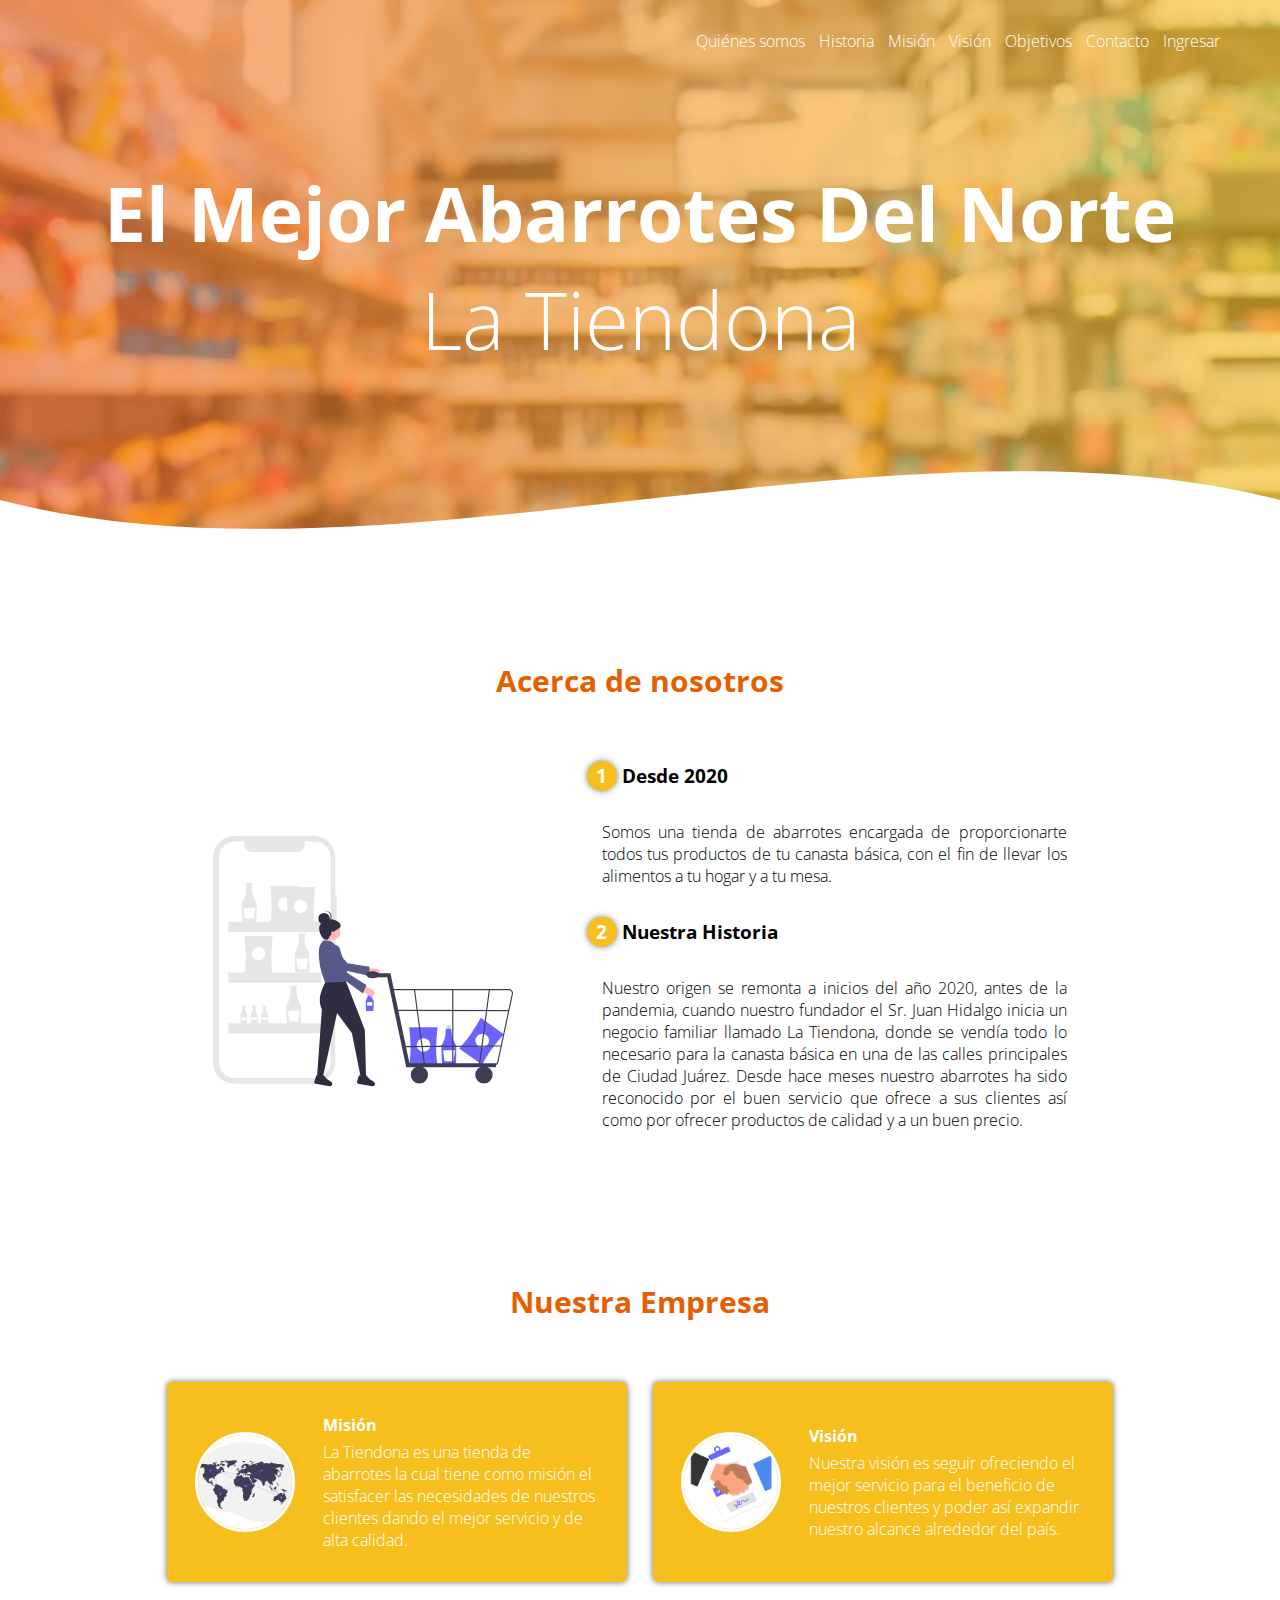
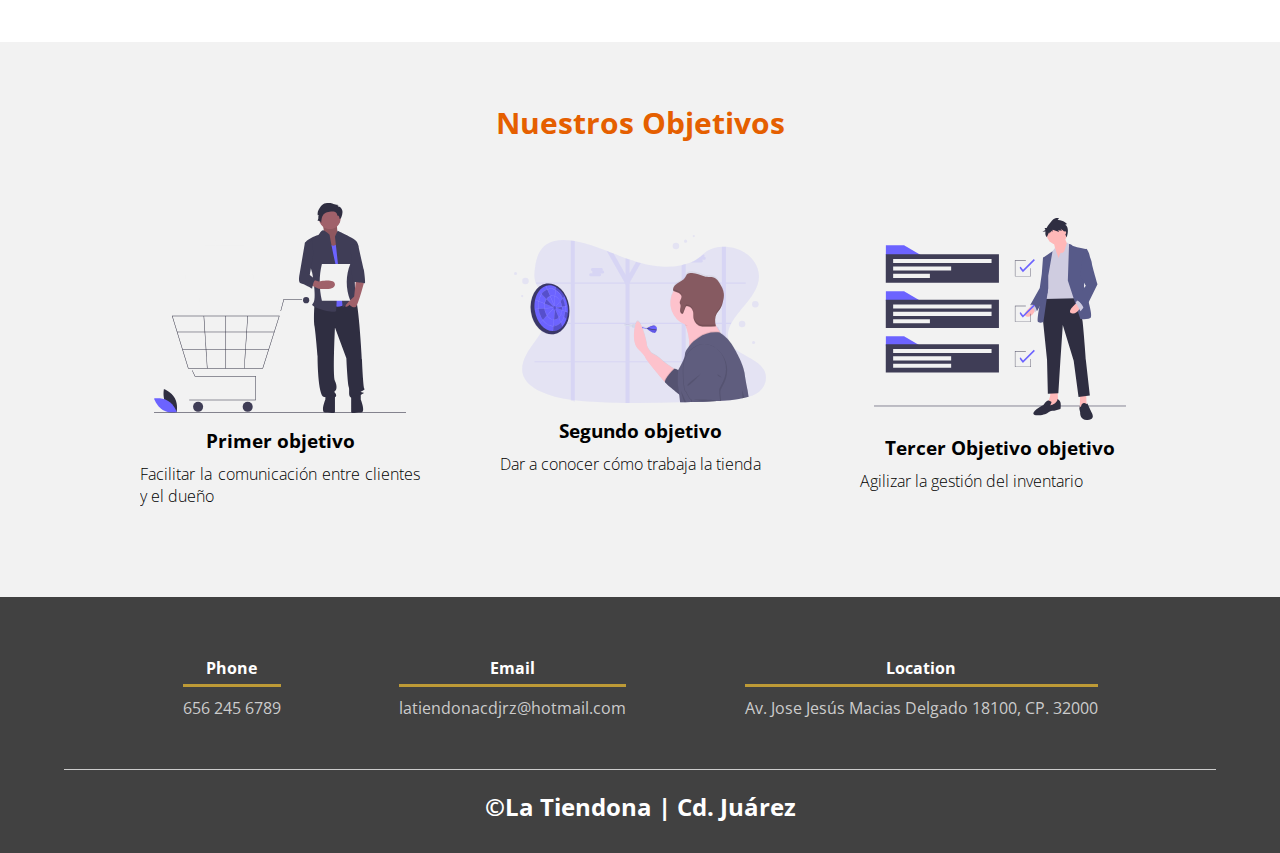
<file: index.html>
﻿<!DOCTYPE html>
<html lang="es">
<head>
    <meta charset="utf-8" />
    <meta name="viewport" content="width=device-width, initial-scale:1.0">
    <title>La Tiendona </title>
    <link rel="shortcut icon" href="images/logo.png" type="image/x-icon" />
    <link rel="stylesheet" href="css/Archivo.css" />
    <link href="https://fonts.googleapis.com/css2?family=Open+Sans:ital,wght@0,300;0,400;0,700;0,800;1,300;1,600&display=swap" rel="stylesheet">
</head>
<body>
    <header>
     <nav id="menuNav">
        <a href="#nosotros" style="cursor:pointer;">Quiénes somos</a>
        <a href="#nosotros" style="cursor:pointer;">Historia</a>
        <a href="#vm" style="cursor:pointer;">Misión</a>
        <a href="#vm" style="cursor:pointer;">Visión</a>
        <a href="#objetivos" style="cursor:pointer;">Objetivos</a>
        <a href="#contacto" style="cursor:pointer;">Contacto</a>
        <a onclick="loadLogin()" style="cursor:pointer;">Ingresar</a>
    </nav>
        <section class="textos-header">
        <h1> El Mejor Abarrotes Del Norte</h1>
        <h2> La Tiendona </h2>
    </section>
    <div class="wave" style="height: 150px; overflow: hidden;"><svg viewBox="0 0 500 150" preserveAspectRatio="none" style="height: 100%; width: 100%;"><path d="M0.00,49.98 C149.99,150.00 349.20,-49.98 500.00,49.98 L500.00,150.00 L0.00,150.00 Z" style="stroke: none; fill: #ffffff;"></path></svg></div>
    </header>
    <main>
        <section id="nosotros">
            <section class="contenedor sobre-nosotros">
                <h2 class="titulo"> Acerca de nosotros </h2>
                <div class="contenedor-sobre-nosotros">
                    <img src="images/nosotross.svg" alt="" class="imagen-about-us" />
                    <div class="contenido-textos">
                        <h3><span> 1 </span>Desde 2020</h3>
                        <p> Somos una tienda de abarrotes encargada de proporcionarte todos tus productos de tu canasta básica, con el fin de llevar los alimentos a tu hogar y a tu mesa. </p>
                        <h3><span> 2 </span>Nuestra Historia</h3>
                        <p> Nuestro origen se remonta a inicios del año 2020, antes de la pandemia, cuando nuestro fundador el Sr. Juan Hidalgo inicia un negocio familiar llamado La Tiendona, donde se vendía todo lo necesario para la canasta básica en una de las calles principales de Ciudad Juárez. Desde hace meses nuestro abarrotes ha sido reconocido por el buen servicio que ofrece a sus clientes así como por ofrecer productos de calidad y a un buen precio.  </p>
                    </div>
                </div>
            </section>
        </section>
        <section id="vm">
            <section class="clientes contenedor">
                <h2 class="titulo"> Nuestra Empresa </h2>
                <div class="cards">
                    <div class="card">
                        <img src="images/mision.png" alt="" />
                        <div class="contenido-texto-card">
                            <h4> Misión </h4>
                            <p>La Tiendona es una tienda de abarrotes la cual tiene como misión el satisfacer las necesidades de nuestros clientes dando el mejor servicio y de alta calidad.</p>
                        </div>
                    </div>
                    <div class="card">
                        <img src="images/vision.png" alt="" />
                        <div class="contenido-texto-card">
                            <h4> Visión </h4>
                            <p>Nuestra visión es seguir ofreciendo el mejor servicio para el beneficio de nuestros clientes y poder así expandir nuestro alcance alrededor del país.</p>
                        </div>
                    </div>
                </div>
            </section>
        </section>
            <section id="objetivos">
                <section class="about-services">
                    <div class="contenedor">
                        <h2 class="titulo">Nuestros Objetivos</h2>
                        <div class="servicio-cont">
                            <div class="servicio-ind">
                                <img src="images/o1.svg" alt="" />
                                <h3>Primer objetivo</h3>
                                <p>Facilitar la comunicación entre clientes y el dueño</p>
                            </div>
                            <div class="servicio-ind">
                                <img src="images/o2.svg" alt="" />
                                <h3>Segundo objetivo</h3>
                                <p>Dar a conocer cómo trabaja la tienda</p>
                            </div>
                            <div class="servicio-ind">
                                <img src="images/o3.svg" alt="" />
                                <h3>Tercer Objetivo objetivo</h3>
                                <p> Agilizar la gestión del inventario</p>
                            </div>
                        </div>

                    </div>
                </section>
            </section>
    </main>
    <footer>
        <section id="contacto">
            <div class="contenedor-footer">
                <div class="content-foo">
                    <h4>Phone</h4>
                    <p>656 245 6789</p>
                </div>
                <div class="content-foo">
                    <h4>Email</h4>
                    <p>latiendonacdjrz@hotmail.com</p>
                </div>
                <div class="content-foo">
                    <h4>Location</h4>
                    <p> Av. Jose Jesús Macias Delgado 18100, CP. 32000</p>
                </div>
            </div>
            <h2 class="titulo-final">&copy;La Tiendona | Cd. Juárez</h2>
        </section>
    </footer>

    <script>
        function loadLogin()
        {
            window.location.href = "login.html";
        }
    </script>
</body>
</html>
</file>
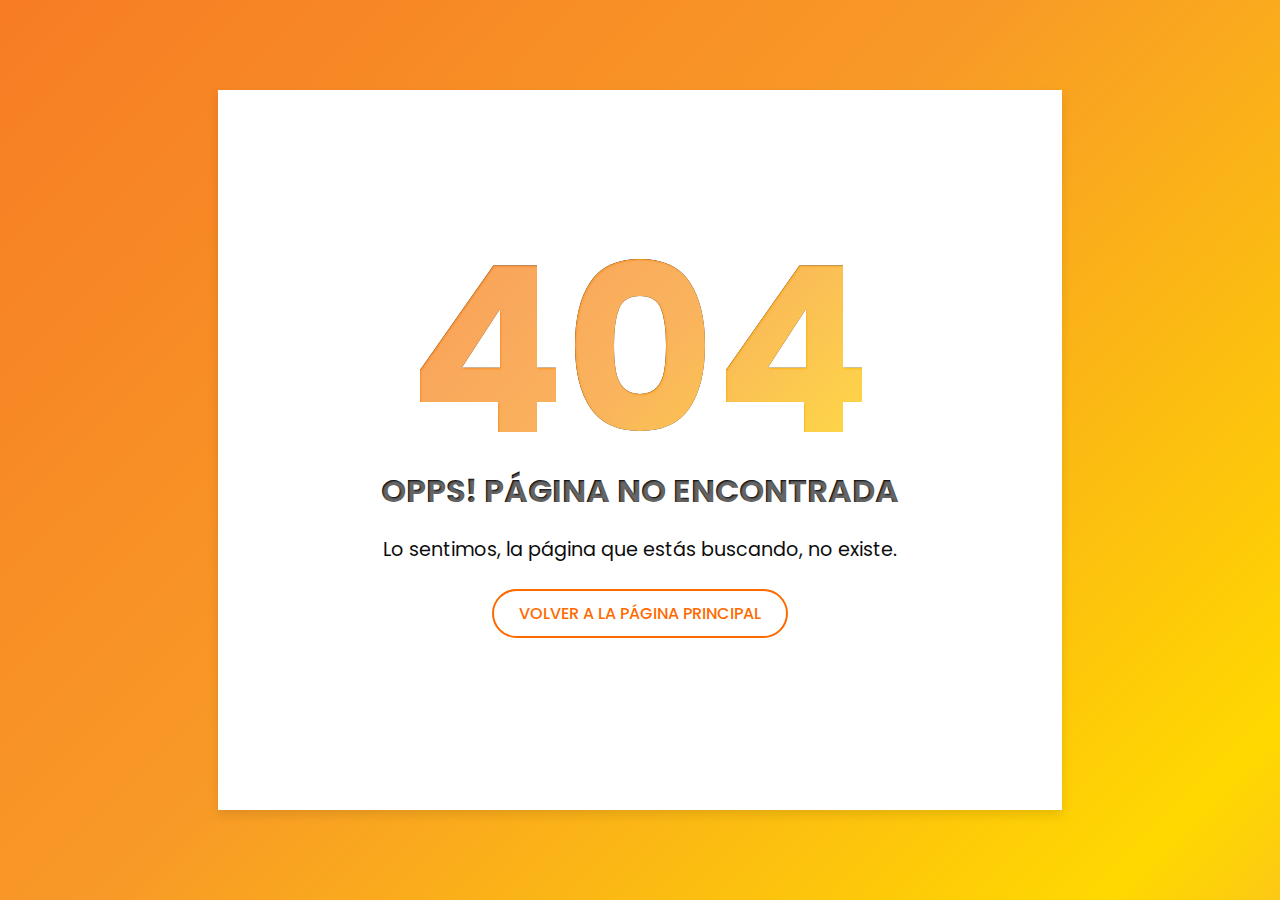
<file: Error403.html>
<!DOCTYPE html>
<html lang="es" dir="ltr">
    <head>
        <meta charset="utf-8">
        <title>404 Error Page | LaTiendona</title>
        <link rel="stylesheet" href="css/Error404.css">
    </head>
    <body>
        <div class="error-page">
            <div class="content">
                <h1 data-text="404"> 404</h1>
                <h4 data-text="Opps! Página no encontrada"> Opps! Página no encontrada </h4>
                <p>Lo sentimos, la página que estás buscando, no existe.</p>
                
                <div class="btns">
                    <a onclick="goToIndex()">Volver a la página principal</a>
                </div>
            </div>
        </div>
        <script src="js/index.js"></script>
    </body>
</html>
</file>
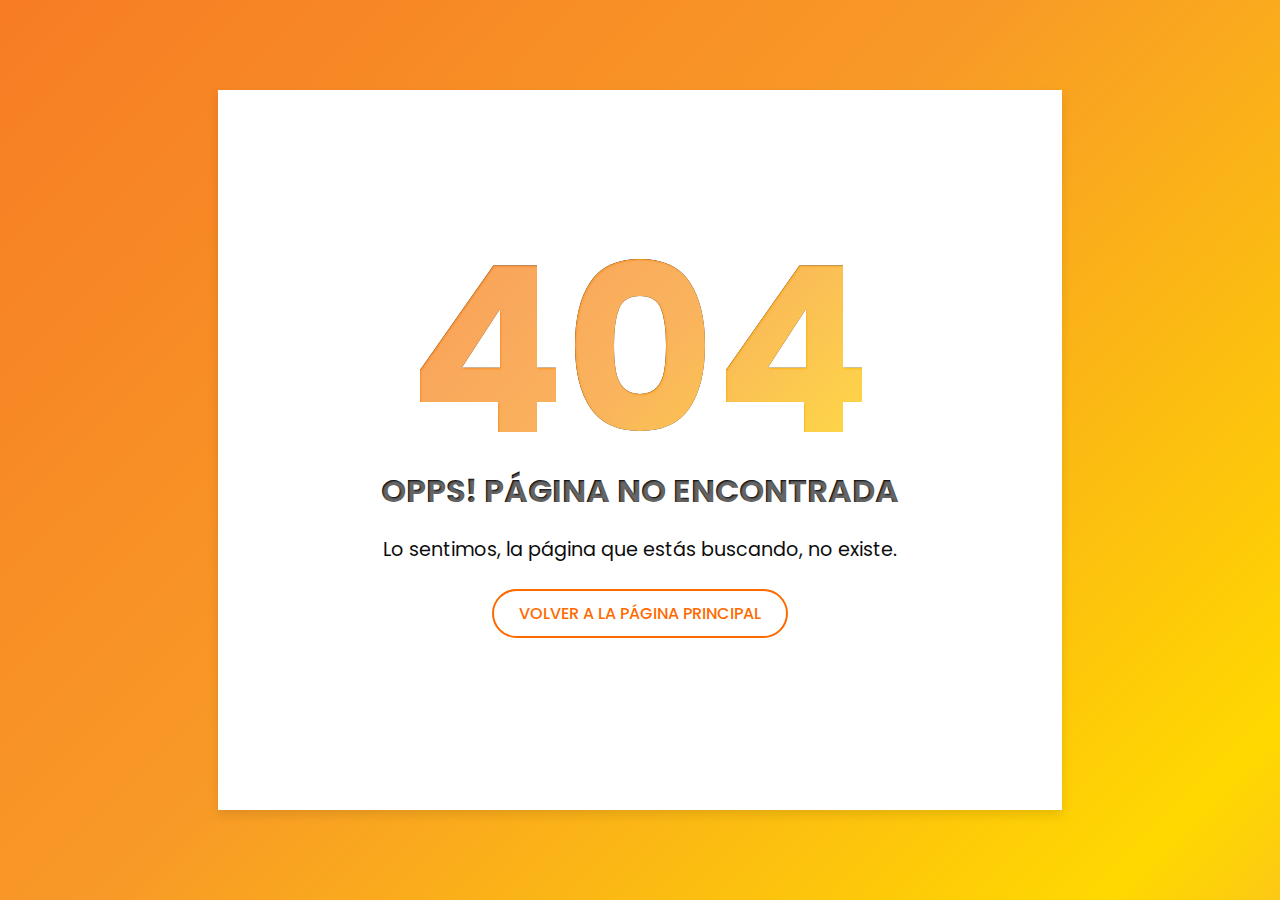
<file: Error404.html>
﻿<!DOCTYPE html>
<html lang="es" dir="ltr">
    <head>
        <meta charset="utf-8">
        <title>404 Error Page | LaTiendona</title>
        <link rel="stylesheet" href="css/Errorestilos.css">
    </head>
    <body>
        <div class="error-page">
            <div class="content">
                <h1 data-text="404"> 404</h1>
                <h4 data-text="Opps! Página no encontrada"> Opps! Página no encontrada </h4>
                <p>Lo sentimos, la página que estás buscando, no existe.</p>
                
                <div class="btns">
                    <a onclick="goToIndex()">Volver a la página principal</a>
                </div>
            </div>
        </div>
        <script src="js/index.js"></script>
    </body>
</html>
</file>
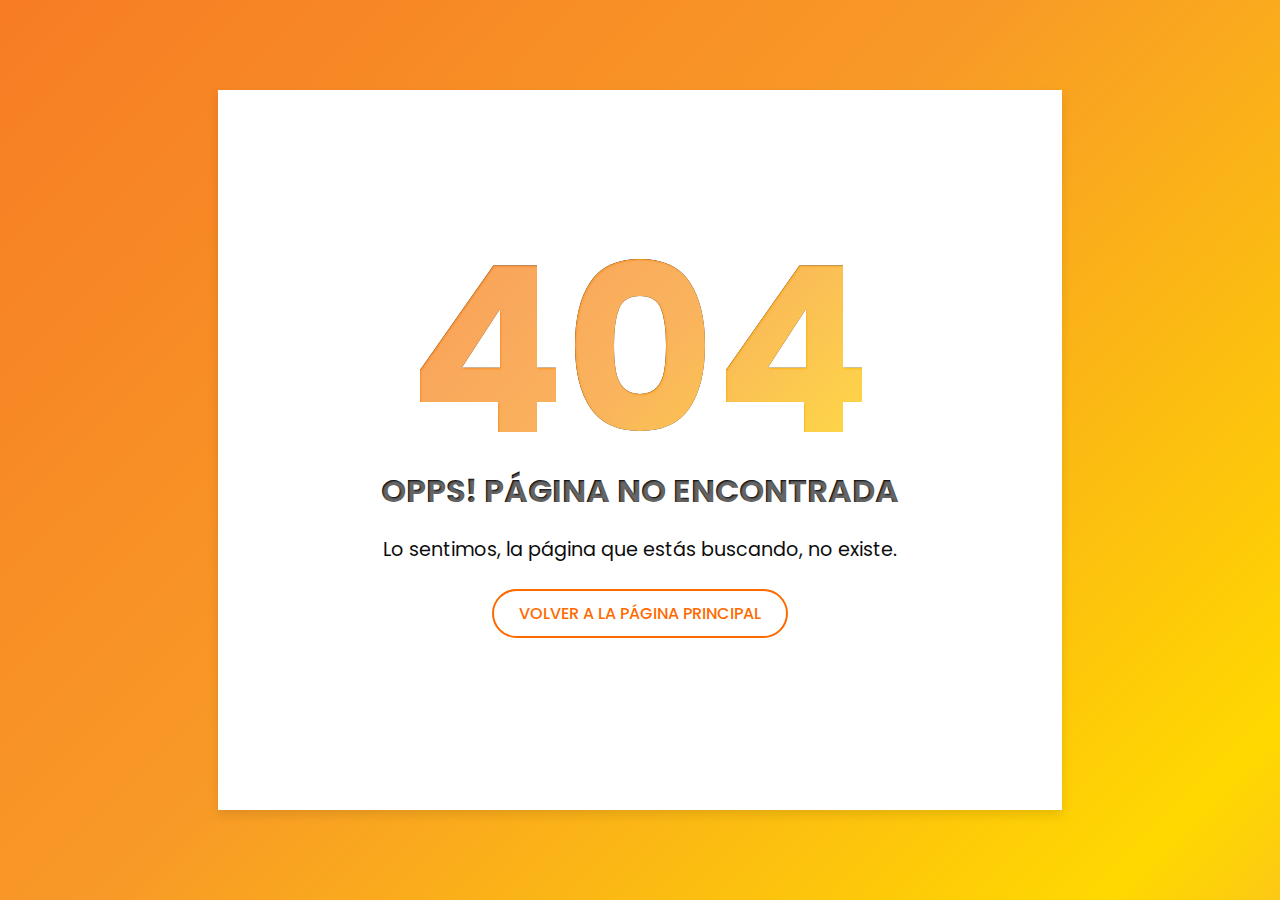
<file: Pagina de error.html>
﻿<!DOCTYPE html>
<html lang="en" dir="ltr">
<head>
    <meta charset="utf-8">
    <title>404 Error Page | LaTiendona</title>
    <link rel="stylesheet" href="css/Errorestilos.css">
</head>
<body>
    <div class="error-page">
        <div class="content">
            <h1 data-text="404"> 404</h1>
            <h4 data-text="Opps! Página no encontrada"> Opps! Página no encontrada </h4>
            <p>Lo sentimos, la página que estás buscando, no existe.</p>
            
            <div class="btns">
                <a onclick="goToIndex()">Volver a la página principal</a>
            </div>
        </div>
    </div>
    <script src="js/index.js"></script>
</body>
</html>
</file>
<file: css/Archivo.css>
﻿* {
    margin: 0;
    padding: 0;
    box-sizing: border-box;
}

body {
    font-family: 'open sans';
}

.contenedor {
    padding: 60px 0;
    width: 90%;
    max-width: 1000px;
    margin: auto;
    overflow: hidden;
}

.titulo {
    color: #e55f00;
    font-size: 30px;
    text-align: center;
    margin-bottom: 60px;
}

header {
    width: 100%;
    height: 600px;
    background: #FDC830; /* fallback for old browsers */
    background: -webkit-linear-gradient(to right, rgba(243, 115, 53, 0.65), rgba(253, 200, 48, 0.66)), url(../images/portada.jpg); /* Chrome 10-25, Safari 5.1-6 */
    background: linear-gradient(to right, rgba(243, 115, 53, 0.65), rgba(253, 200, 48, 0.66)), url(../images/p.jpg);
    /* W3C, IE 10+/ Edge, Firefox 16+, Chrome 26+, Opera 12+, Safari 7+ */
    background-size: cover;
    background-attachment: fixed;
    position: relative;
}

nav {
    text-align: right;
    padding: 30px 50px 0 0;
}

    nav > a {
        color: #ffffff;
        font-weight: 300;
        text-decoration: none;
        margin-right: 10px;
    }

        nav > a:hover {
            text-decoration: underline;
        }

header .textos-header {
    display: flex;
    height: 430px;
    width: 100%;
    align-items: center;
    justify-content: center;
    flex-direction: column;
    text-align: center;
}

.textos-header h1 {
    font-size: 75px;
    color: #ffffff;
}

.textos-header h2 {
    font-size: 80px;
    font-weight: 300;
    color: #ffffff;
}

.wave {
    position: absolute;
    bottom: 0;
    width: 100%;
}

.contenedor-sobre-nosotros {
    display: flex;
    justify-content: space-evenly;
}

.imagen-about-us {
    width: 30%;
}

.sobre-nosotros .contenido-textos {
    width: 48%;
}

.contenido-textos h3 {
    margin-bottom: 30px;
}

    .contenido-textos h3 span {
        background: #f7bf1e;
        color: #ffffff;
        border-radius: 50%;
        display: inline-block;
        text-align: center;
        width: 30px;
        height: 30px;
        padding: 2px;
        box-shadow: 0 0 6px 0 rgba(0, 0, 0, .5);
        margin-right: 5px;
    }

.contenido-textos p {
    padding: 0px 0px 30px 15px;
    font-weight: 300;
    text-align: justify;
}

.cards {
    display: flex;
    justify-content: space-evenly;
}

    .cards .card {
        background: #f7bf1e;
        display: flex;
        width: 46%;
        height: 200px;
        align-items: center;
        justify-content: space-evenly;
        border-radius: 5px;
        box-shadow: 0 0 6px 0 rgba(0, 0, 0, 0.6);
    }

        .cards .card img {
            width: 100px;
            height: 100px;
            object-fit: cover;
            border: 3px solid #ffffff;
            border-radius: 50%;
            display: block;
        }

        .cards .card > .contenido-texto-card {
            width: 60%;
            color: #ffffff;
        }

            .cards .card > .contenido-texto-card p {
                font-weight: 300;
                padding-top: 5px;
            }

.about-services {
    background: #f2f2f2;
    padding-bottom: 30px;
}

.servicio-cont {
    display: flex;
    justify-content: space-between;
    align-items: center;
}

.servicio-ind {
    width: 28%;
    text-align: center;
}

    .servicio-ind img {
        width: 90%;
    }

    .servicio-ind h3 {
        margin: 10px 0;
    }

    .servicio-ind p {
        font-weight: 300;
        text-align: justify;
    }

footer {
    background: #414141;
    padding: 60px 0 30px 0;
    margin: auto;
    overflow: hidden;
}

.contenedor-footer {
    display: flex;
    width: 90%;
    justify-content: space-evenly;
    margin: auto;
    padding-bottom: 50px;
    border-bottom: 1px solid #ccc;
}

.content-foo {
    text-align: center;
}

    .content-foo h4 {
        color: #ffffff;
        border-bottom: 3px solid rgba(253, 200, 48, 0.66);
        padding-bottom: 5px;
        margin-bottom: 10px;
    }

    .content-foo p {
        color: #ccc;
    }

.titulo-final {
    text-align: center;
    font-size: 24px;
    margin: 20px 0 0 0;
    color: #ffffff;
}

@media screen and (max-width:900px) {
    header {
        background-position: center;
    }

    .contenedor-sobre-nosotros {
        flex-direction: column;
        justify-content: center;
        align-items: center;
    }

    .sobre-nosotros .contenido-textos {
        width: 90%
    }

    .imagen-about-us {
        width: 90%
    }

    .cards {
        flex-direction: column;
        justify-content: center;
        align-items: center;
    }

        .cards .card {
            width: 90%
        }

            .cards .card:first-child {
                margin-bottom: 30px;
            }

    .servicio-cont {
        justify-content: center;
        flex-direction: column;
    }

    .servicio-ind {
        width: 100%;
        text-align: center;
    }

    .servicio-ind:nth-child(1), .servicio-ind:nth-child(2) {
            margin-bottom: 60px;
     }    

    .servicio-ind img {
            width: 90%;
     }    
}

@media screen and (max-width:500px) {
    nav {
        text-align: center;
        padding: 30px 0 0 0;
    }

        nav > a {
            margin-right: 5px;
        }

    .textos-header h1 {
        font-size: 35px;
    }

    .textos-header h2 {
        font-size: 20px;
    }

    .imagen-about-us {
        margin-bottom: 60px;
        width: 99%;
    }

    .sobre-nosotros .contenido-textos {
        width: 95%;
    }

    .cards .card {
        height: 450px;
        display: flex;
        flex-direction: column;
        align-items: center;
    }

    .cards .card img {
            width: 90px;
            height: 90px;
     }  
    
    .contenedor-footer{
        flex-direction: column;
        border: none;
    }

    .content-foo{
        margin-bottom: 20px;
        text-align: center;
    }


    .content-foo h4{
        border: none;
    }

    .content-foo p{
        color:#ffffff;
        border-bottom: 1px solid #f2f2f2;
        padding-bottom: 20px;
    }

    .titulo-final{
        font-size: 20px;
    }
}
</file>
<file: css/Error404.css>
﻿@import url('https://fonts.googleapis.com/css?family=Poppins:400,500,600,700&display=swap');

* {
    margin: 0;
    padding: 0;
    outline: none;
    box-sizing: border-box;
    font-family: 'Poppins', sans-serif;
}

body {
    height: 100vh;
    background: -webkit-repeating-linear-gradient(-45deg, #f77c24, #f89a27,#ffd800, #ee8176, #b98acc, #69a6ce, #9b59b6);
    background-size: 400%;
}

.error-page {
    position: absolute;
    top: 10%;
    left: 17%;
    right: 17%;
    bottom: 10%;
    display: flex;
    align-items: center;
    justify-content: center;
    background: #fff;
    box-shadow: 0px 5px 10px rgba(0,0,0,0.1);
}

    .error-page .content {
        max-width: 600px;
        text-align: center;
    }

.content h1 {
    font-size: 18vw;
    line-height: 1em;
    position: relative;
}
    .content h1::after {
        position: absolute;
        content: attr(data-text);
        top: 0;
        left: 0;
        right: 0;
        background: -webkit-repeating-linear-gradient(-45deg, #f77c24, #f89a27,#ffd800, #ffea04, #ebe700, #f89a27, #ff6a00);
        background-size: 400%;
        -webkit-background-clip: text;
        -webkit-text-fill-color: transparent;
        text-shadow: 1px 1px 2px rgba(255,255,255,0.25);
        animation: animate 10s ease-in-out infinite;
    }

@keyframes animate {
    0% {
        background-position: 0 0;
    }

    25% {
        background-position: 100% 0;
    }

    50% {
        background-position: 100% 100%;
    }

    75% {
        background-position: 0% 100%;
    }

    100% {
        background-position: 0% 0%;
    }
}
.content h4{
    margin-bottom: 20px;
    text-transform:uppercase;
    color: #000;
    max-width: 600px;
    font-size: 2em;
    position: relative;
}

    .content h4:after {
        position: absolute;
        content: attr(data-text);
        top: 0;
        left: 0;
        right: 0;
        text-shadow: 1px 1px 2px rgba(255,255,255,0.4);
        -webkit-background-clip: text;
        -webkit-text-fill-color: transparent;
    }

.content p{
    font-size: 1.2em;
    color: #0d0d0d;
}

.content .btns{
    margin: 25px 0;
    display: inline-flex;
}

.content .btns a{
    display: inline-block;
    margin: 0 10px;
    text-decoration: none;
    border: 2px solid #ff6a00;
    color: #ff6a00;
    font-weight: 500;
    padding: 10px 25px;
    border-radius: 25px;
    text-transform: uppercase;
    transition: all 0.3s ease;
}

.content .btns a:hover{
    color: #fff;
    background: #ff6a00;
    cursor: pointer;
}
</file>
<file: css/Errorestilos.css>
﻿@import url('https://fonts.googleapis.com/css?family=Poppins:400,500,600,700&display=swap');

* {
    margin: 0;
    padding: 0;
    outline: none;
    box-sizing: border-box;
    font-family: 'Poppins', sans-serif;
}

body {
    height: 100vh;
    background: -webkit-repeating-linear-gradient(-45deg, #f77c24, #f89a27,#ffd800, #ee8176, #b98acc, #69a6ce, #9b59b6);
    background-size: 400%;
}

.error-page {
    position: absolute;
    top: 10%;
    left: 17%;
    right: 17%;
    bottom: 10%;
    display: flex;
    align-items: center;
    justify-content: center;
    background: #fff;
    box-shadow: 0px 5px 10px rgba(0,0,0,0.1);
}

    .error-page .content {
        max-width: 600px;
        text-align: center;
    }

.content h1 {
    font-size: 18vw;
    line-height: 1em;
    position: relative;
}
    .content h1::after {
        position: absolute;
        content: attr(data-text);
        top: 0;
        left: 0;
        right: 0;
        background: -webkit-repeating-linear-gradient(-45deg, #f77c24, #f89a27,#ffd800, #ffea04, #ebe700, #f89a27, #ff6a00);
        background-size: 400%;
        -webkit-background-clip: text;
        -webkit-text-fill-color: transparent;
        text-shadow: 1px 1px 2px rgba(255,255,255,0.25);
        animation: animate 10s ease-in-out infinite;
    }

@keyframes animate {
    0% {
        background-position: 0 0;
    }

    25% {
        background-position: 100% 0;
    }

    50% {
        background-position: 100% 100%;
    }

    75% {
        background-position: 0% 100%;
    }

    100% {
        background-position: 0% 0%;
    }
}
.content h4{
    margin-bottom: 20px;
    text-transform:uppercase;
    color: #000;
    max-width: 600px;
    font-size: 2em;
    position: relative;
}

    .content h4:after {
        position: absolute;
        content: attr(data-text);
        top: 0;
        left: 0;
        right: 0;
        text-shadow: 1px 1px 2px rgba(255,255,255,0.4);
        -webkit-background-clip: text;
        -webkit-text-fill-color: transparent;
    }

.content p{
    font-size: 1.2em;
    color: #0d0d0d;
}

.content .btns{
    margin: 25px 0;
    display: inline-flex;
}

.content .btns a{
    display: inline-block;
    margin: 0 10px;
    text-decoration: none;
    border: 2px solid #ff6a00;
    color: #ff6a00;
    font-weight: 500;
    padding: 10px 25px;
    border-radius: 25px;
    text-transform: uppercase;
    transition: all 0.3s ease;
}

.content .btns a:hover{
    color: #fff;
    background: #ff6a00;
    cursor: pointer;
}
</file>
